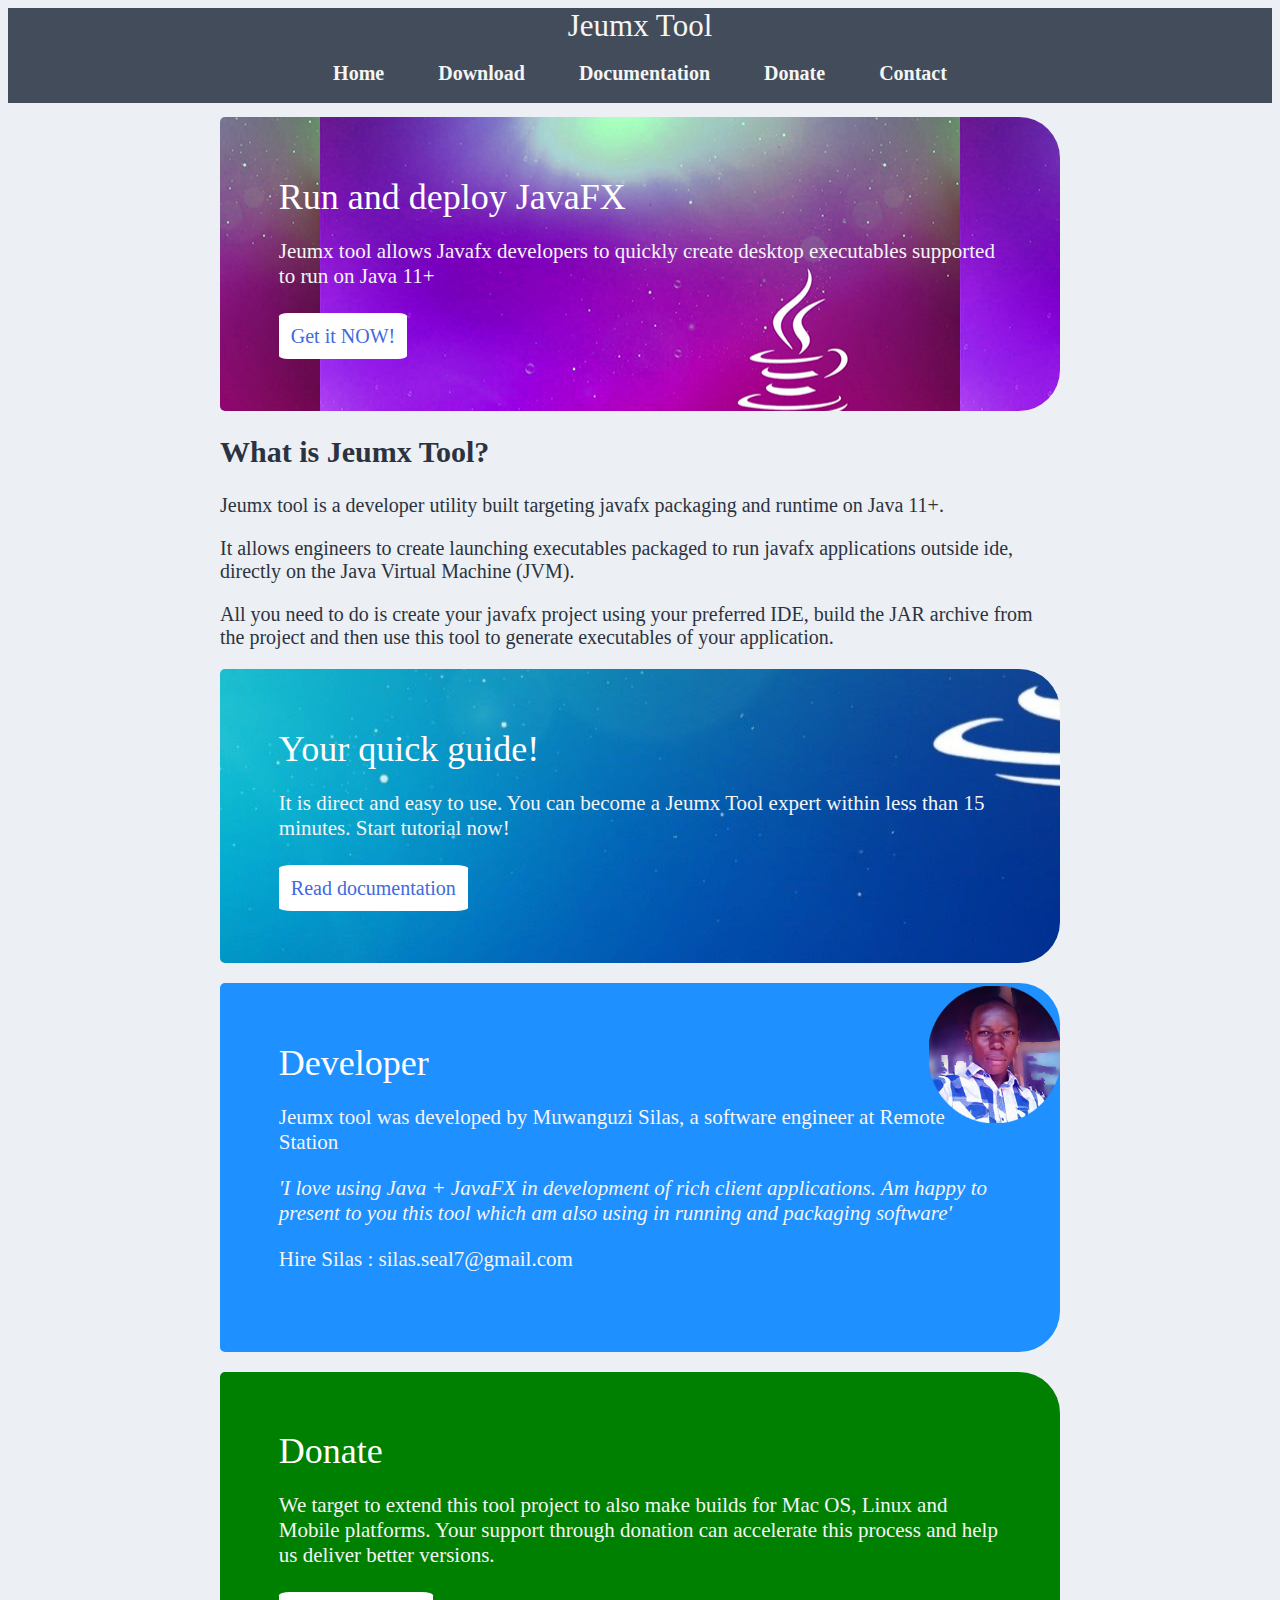
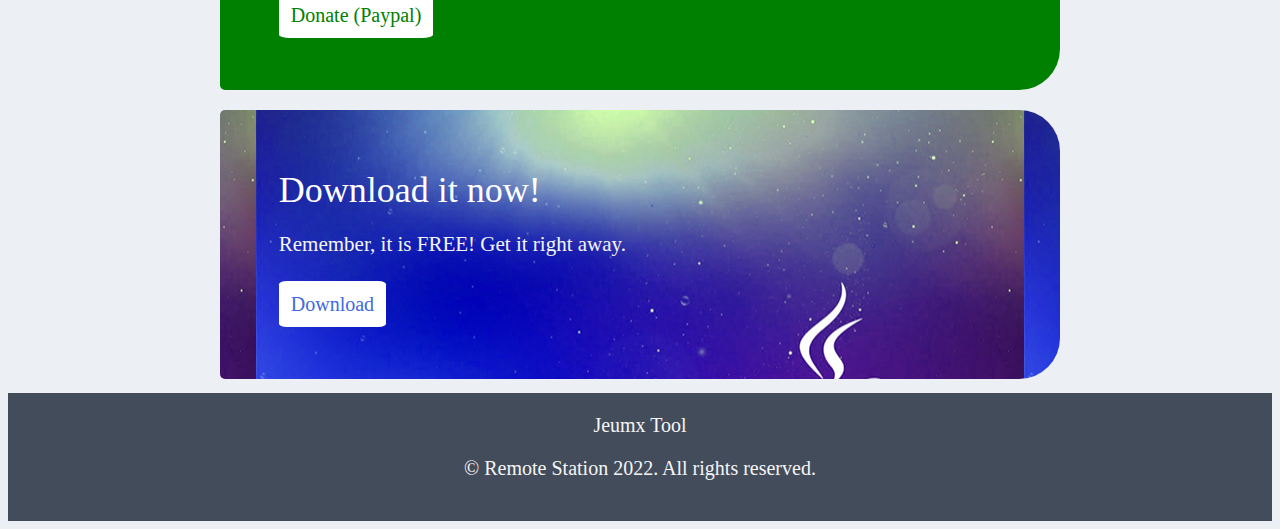
<file: JeumxToolSite/web/index.html>
<!DOCTYPE html>
<!--
Click nbfs://nbhost/SystemFileSystem/Templates/Licenses/license-default.txt to change this license
Click nbfs://nbhost/SystemFileSystem/Templates/JSP_Servlet/Html.html to edit this template
-->
<html>
    <head>
        
        <title>Jeumx Tool | Run and deploy Javafx</title>
        
        <meta charset="UTF-8">
        <meta name="viewport" content="width=device-width, initial-scale=1.0">
        <meta name="keywords" content="Jeumxtool, Jeumx, tool, java, javafx, deploy, deploying javafx,
              run javafx outside ide, run javafx on windows, package javafx application, java deployment tool,
              Muwanguzi Silas, javafx 11, javafx 11+, javafx 17, jdk 17, javafx tool, javafx for windows">
        <meta name="author" content="Muwanguzi Silas @Remote Station">
        <meta name="description" content="Javafx native executables building, packaging and deployment tool">
        
        <link rel="stylesheet" href="style.css" />
        <link rel="shortcut icon" href="images/jeumx.ico" />
        
        <script src="js/jQuery_3.6.0_dev.js"></script>
        <script src="js/factory.js"></script>
        <script src="js/action.js"></script>
        <script src="js/home.js"></script>
        
    </head>
    
    <body>
        
    </body>
</html>
</file>
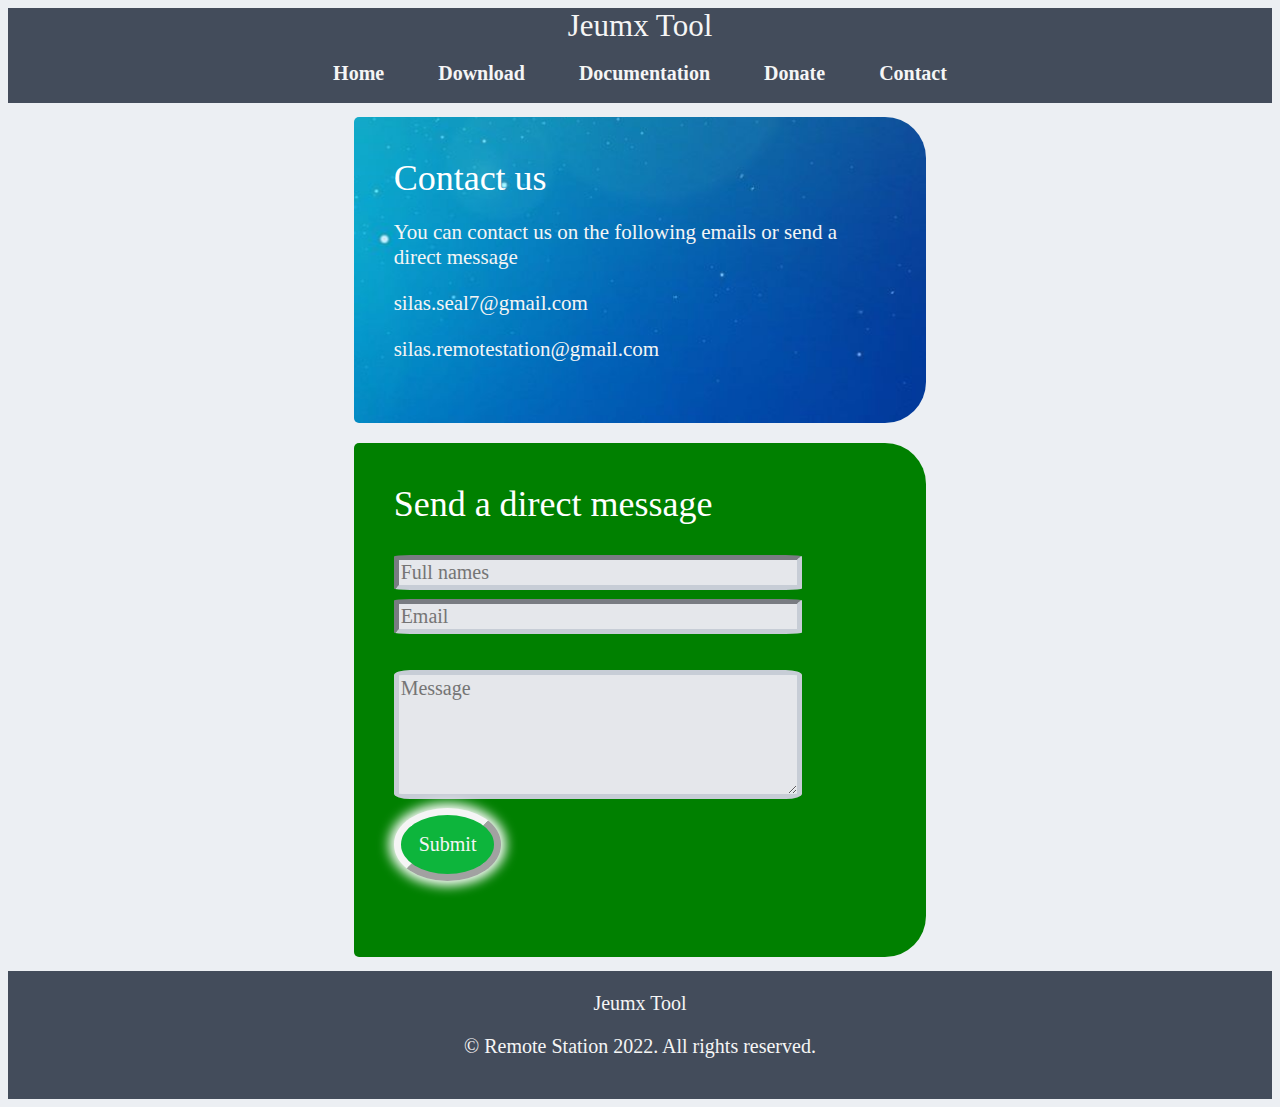
<file: JeumxToolSite/web/contact.html>
<!DOCTYPE html>
<!--
Click nbfs://nbhost/SystemFileSystem/Templates/Licenses/license-default.txt to change this license
Click nbfs://nbhost/SystemFileSystem/Templates/JSP_Servlet/Html.html to edit this template
-->
<html>
    <head>
        
        <title>Jeumx Tool | Contact</title>
        
        <meta charset="UTF-8">
        <meta name="viewport" content="width=device-width, initial-scale=1.0">
        <meta name="keywords" content="Jeumxtool, Jeumx, tool, java, javafx, deploy, deploying javafx,
              run javafx outside ide, run javafx on windows, package javafx application, java deployment tool,
              Muwanguzi Silas, javafx 11, javafx 11+, javafx 17, jdk 17, javafx tool, javafx for windows">
        <meta name="author" content="Muwanguzi Silas @Remote Station">
        <meta name="description" content="Javafx native executables building, packaging and deployment tool">
        
        <link rel="stylesheet" href="style.css" />
        <link rel="shortcut icon" href="images/jeumx.ico" />
        
        <script src="js/jQuery_3.6.0_dev.js"></script>
        <script src="js/factory.js"></script>
        <script src="js/action.js"></script>
        <script src="js/contact.js"></script>
        
    </head>
    
    <body>
        
    </body>
</html>
</file>
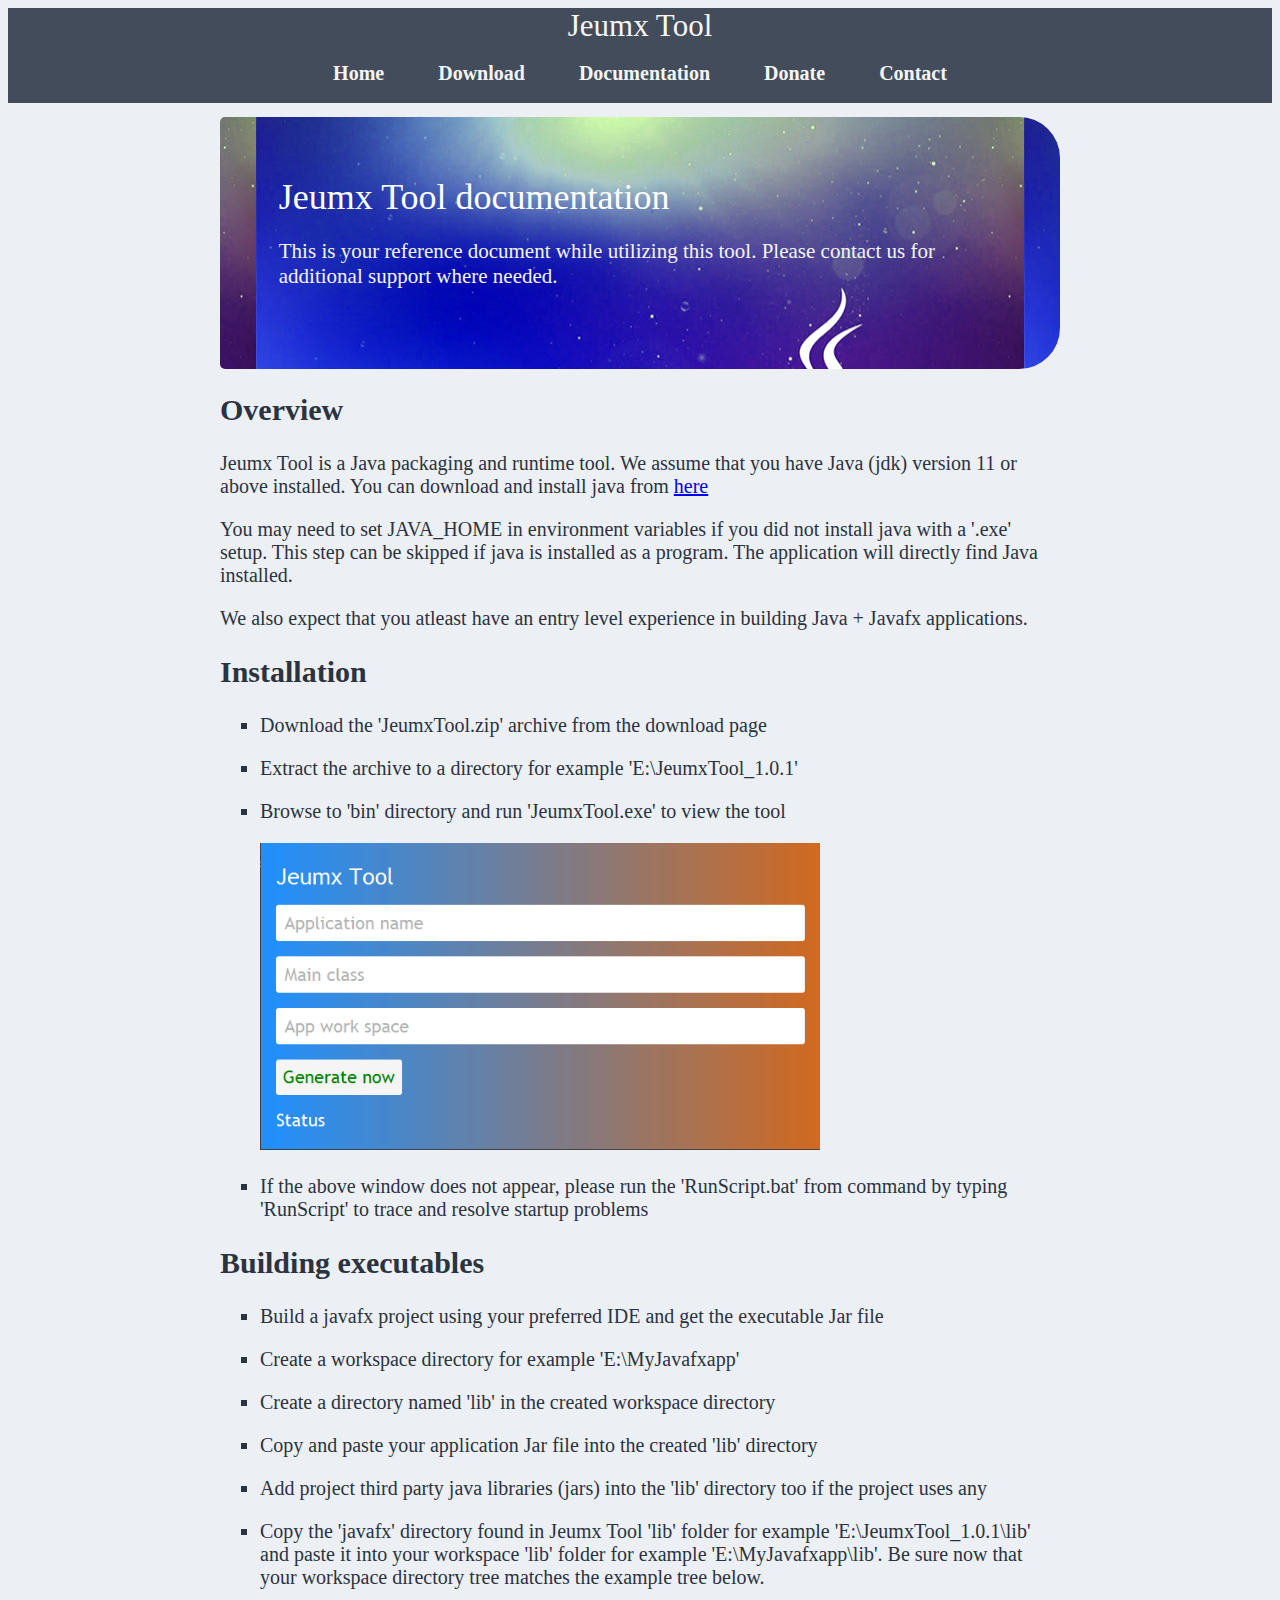
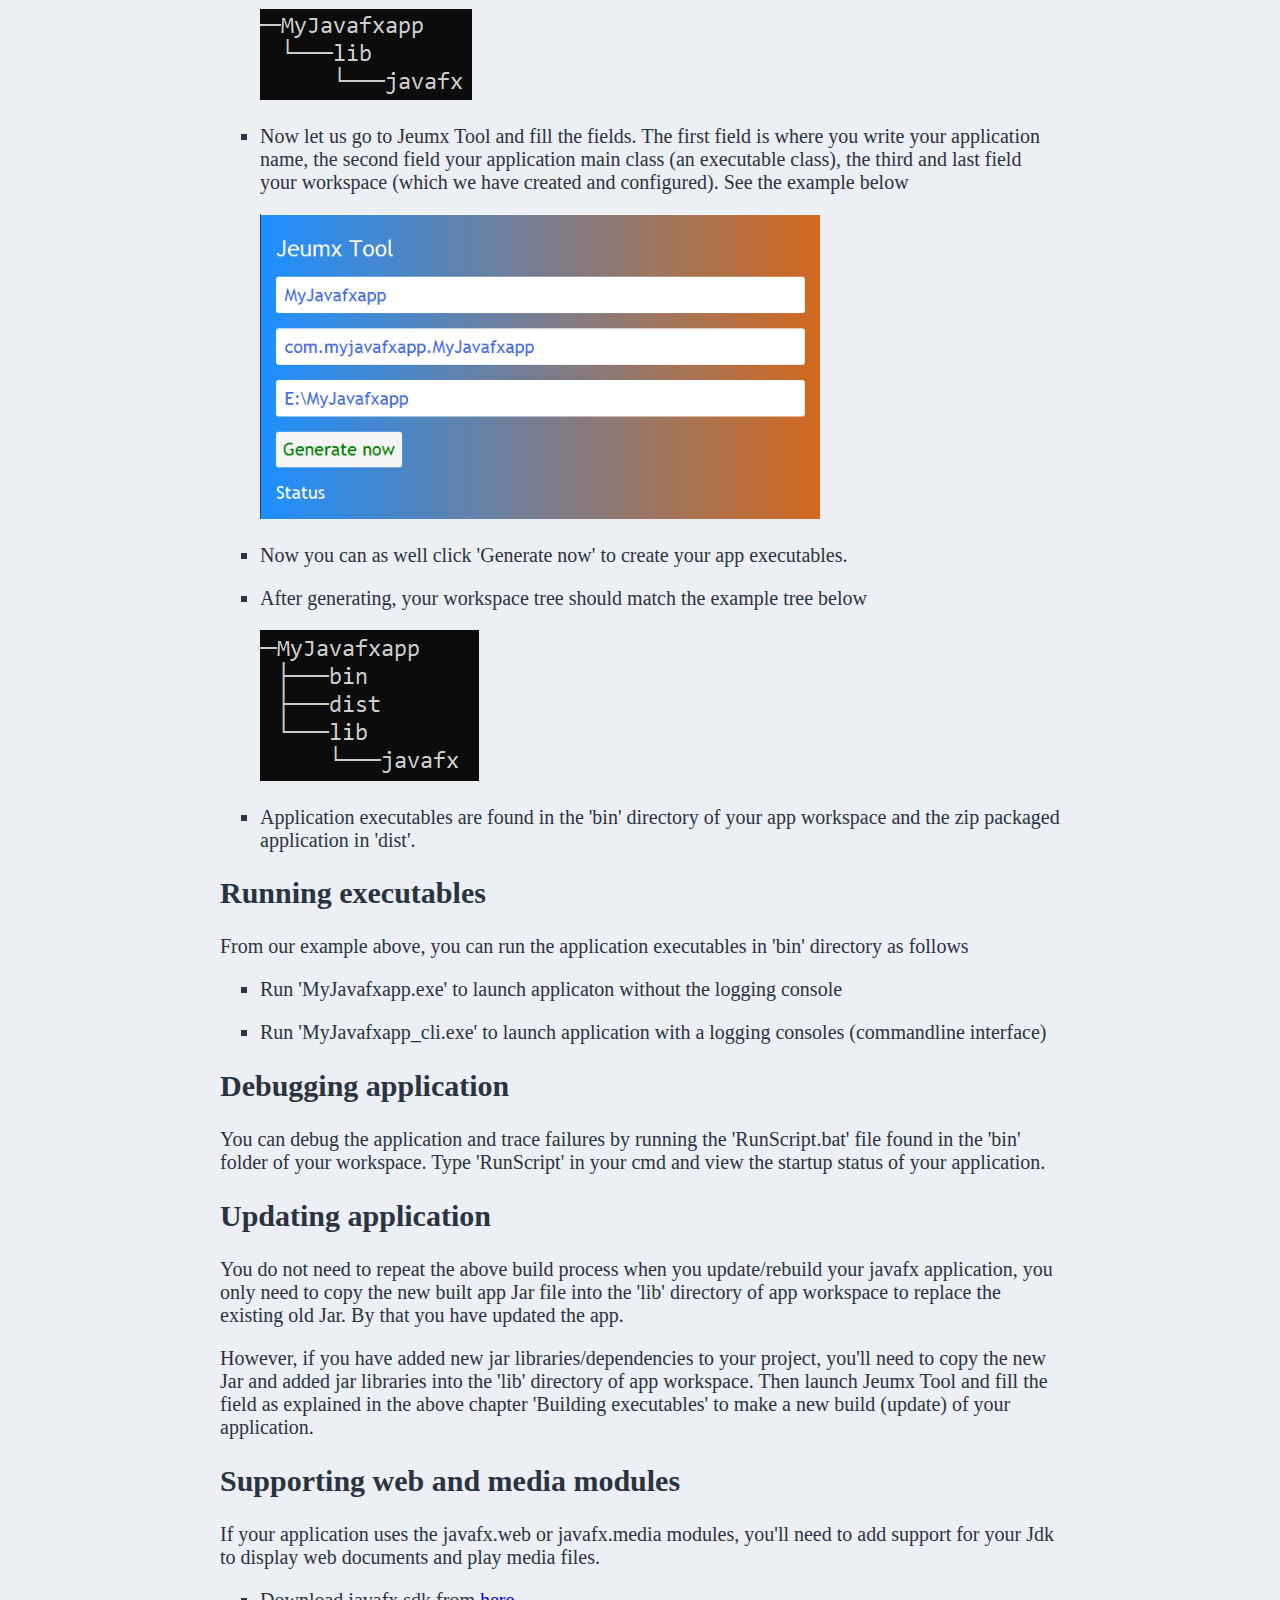
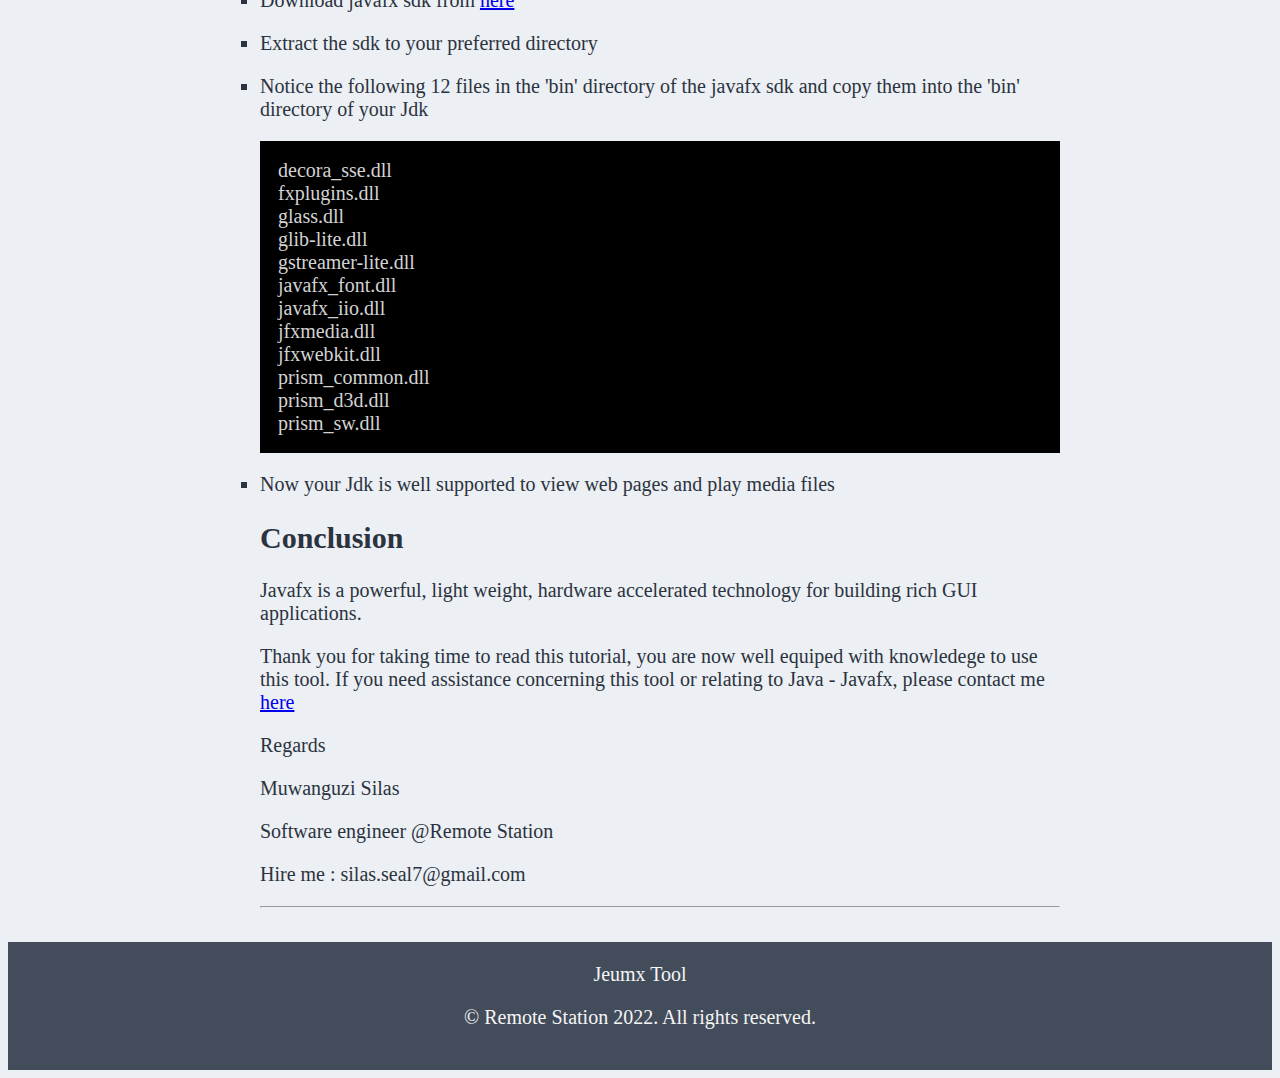
<file: JeumxToolSite/web/doc.html>
<!DOCTYPE html>
<!--
Click nbfs://nbhost/SystemFileSystem/Templates/Licenses/license-default.txt to change this license
Click nbfs://nbhost/SystemFileSystem/Templates/JSP_Servlet/Html.html to edit this template
-->
<html>
    <head>
        
        <title>Jeumx Tool | Documentation </title>
        
        <meta charset="UTF-8">
        <meta name="viewport" content="width=device-width, initial-scale=1.0">
        <meta name="keywords" content="Jeumxtool, Jeumx, tool, java, javafx, deploy, deploying javafx,
              run javafx outside ide, run javafx on windows, package javafx application, java deployment tool,
              Muwanguzi Silas, javafx 11, javafx 11+, javafx 17, jdk 17, javafx tool, javafx for windows">
        <meta name="author" content="Muwanguzi Silas @Remote Station">
        <meta name="description" content="Javafx native executables building, packaging and deployment tool">
        
        <link rel="stylesheet" href="style.css" />
        <link rel="shortcut icon" href="images/jeumx.ico" />
        
        <script src="js/jQuery_3.6.0_dev.js"></script>
        <script src="js/factory.js"></script>
        <script src="js/action.js"></script>
        <script src="js/doc.js"></script>
        
    </head>
    
    <body>
        
    </body>
</html>
</file>
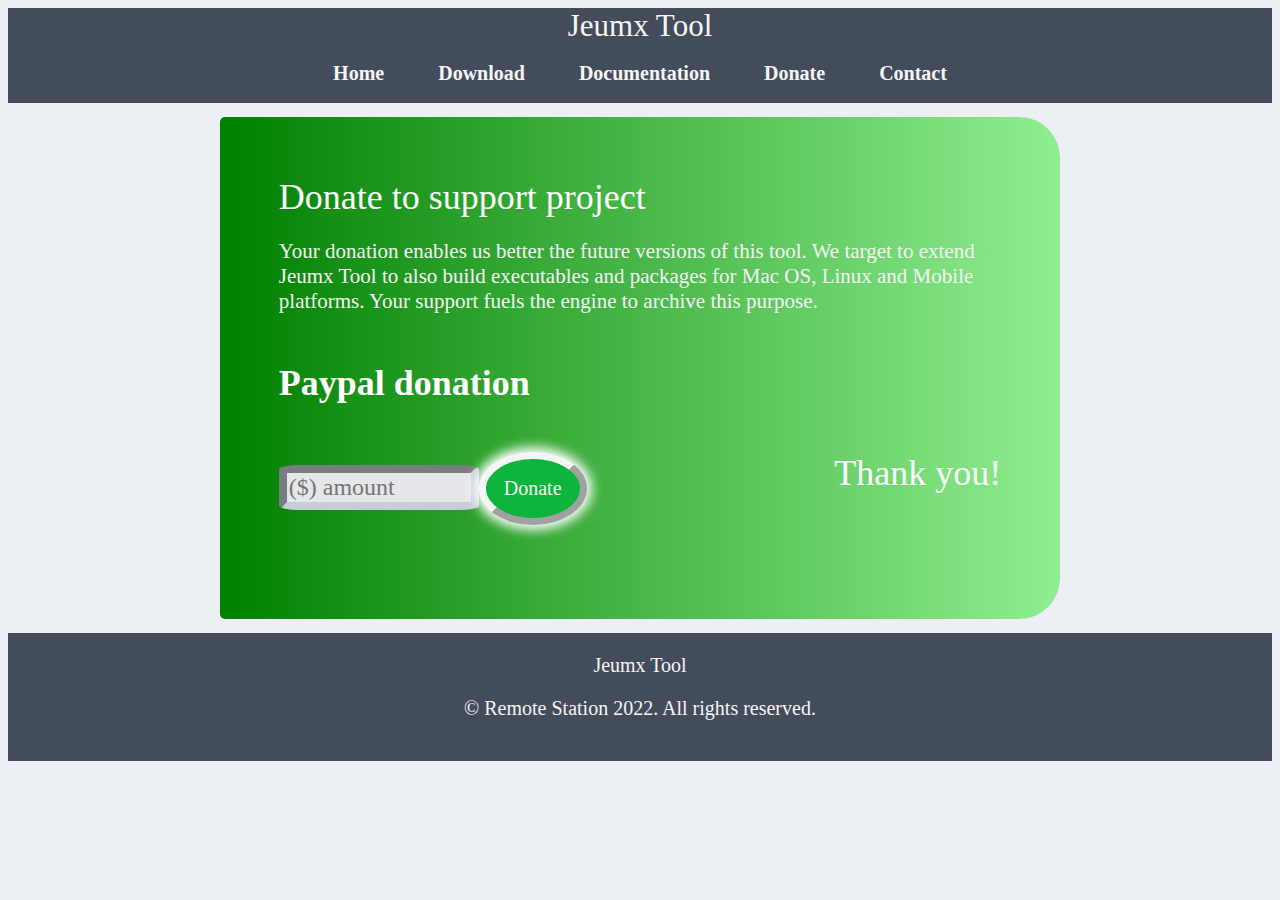
<file: JeumxToolSite/web/donate.html>
<!DOCTYPE html>
<!--
Click nbfs://nbhost/SystemFileSystem/Templates/Licenses/license-default.txt to change this license
Click nbfs://nbhost/SystemFileSystem/Templates/JSP_Servlet/Html.html to edit this template
-->
<html>
    <head>
        
        <title>Jeumx Tool | Donate</title>
        
        <meta charset="UTF-8">
        <meta name="viewport" content="width=device-width, initial-scale=1.0">
        <meta name="keywords" content="Jeumxtool, Jeumx, tool, java, javafx, deploy, deploying javafx,
              run javafx outside ide, run javafx on windows, package javafx application, java deployment tool,
              Muwanguzi Silas, javafx 11, javafx 11+, javafx 17, jdk 17, javafx tool, javafx for windows">
        <meta name="author" content="Muwanguzi Silas @Remote Station">
        <meta name="description" content="Javafx native executables building, packaging and deployment tool">
        
        <link rel="stylesheet" href="style.css" />
        <link rel="shortcut icon" href="images/jeumx.ico" />
        
        <script src="js/jQuery_3.6.0_dev.js"></script>
        <script src="js/factory.js"></script>
        <script src="js/action.js"></script>
        <script src="js/donate.js"></script>
        
    </head>
    
    <body>
        
    </body>
</html>
</file>
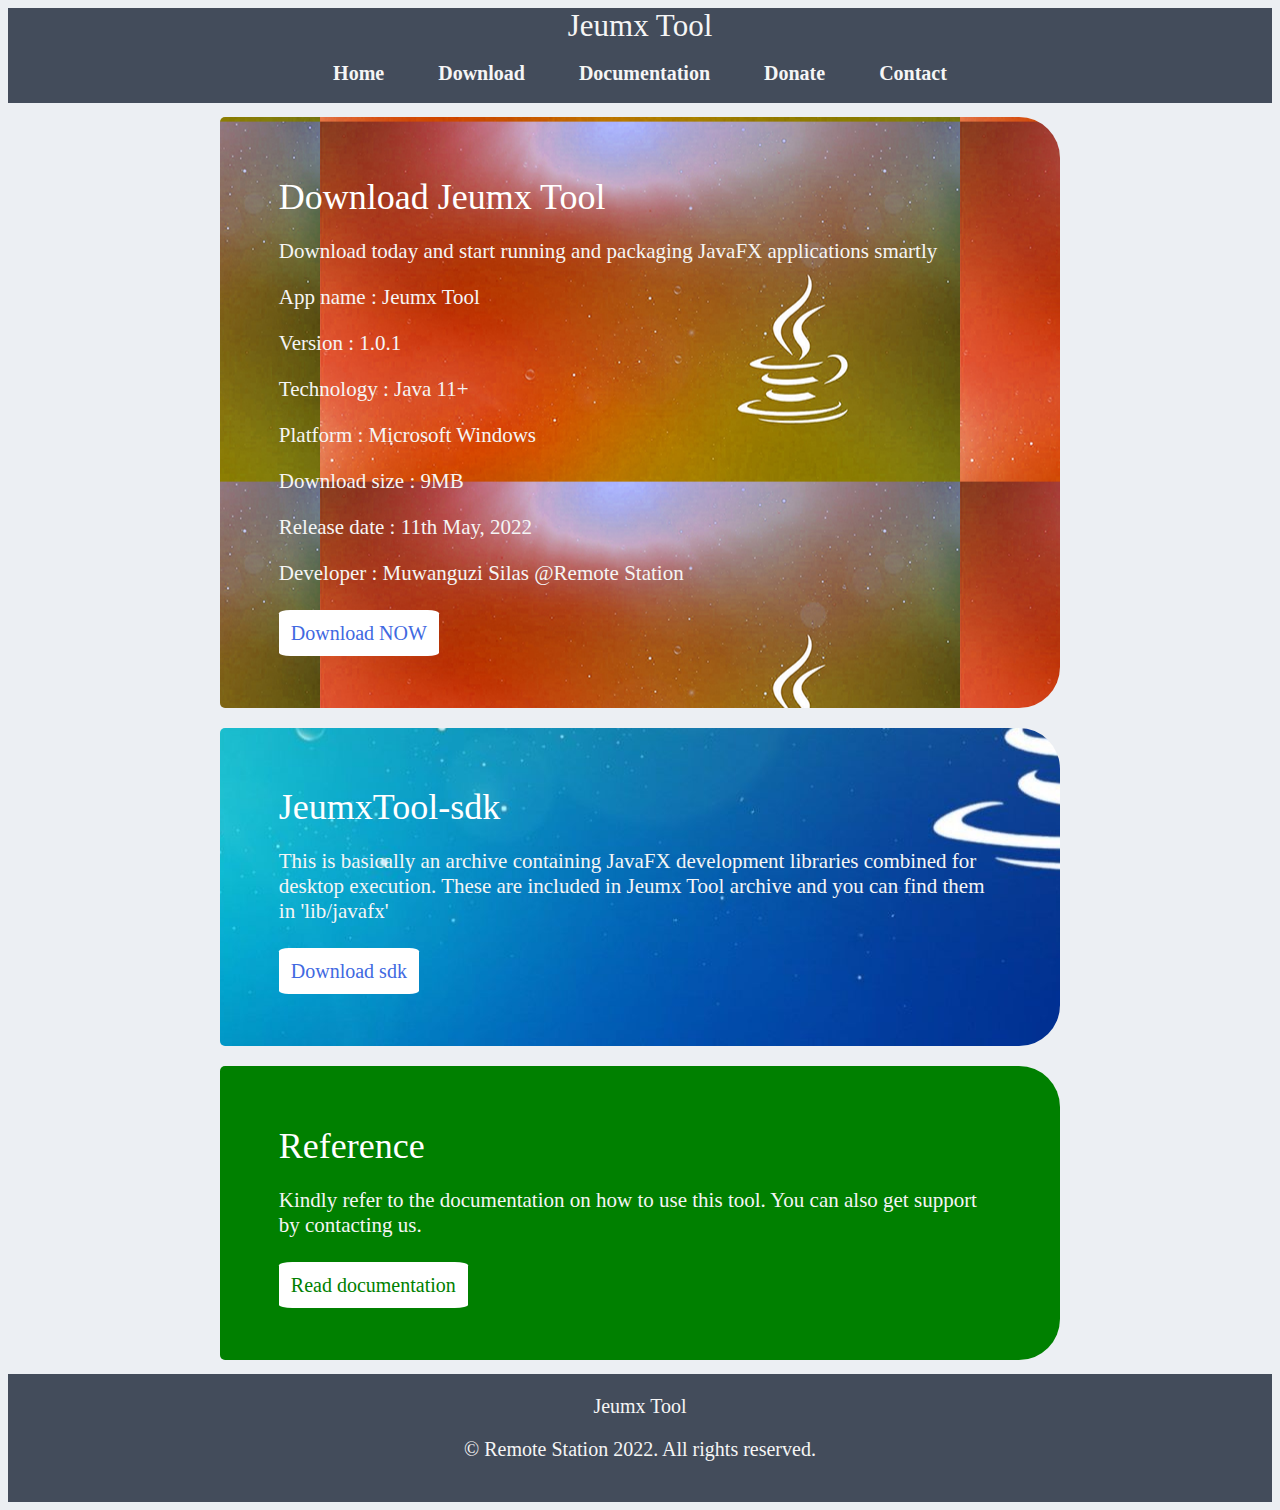
<file: JeumxToolSite/web/download.html>
<!DOCTYPE html>
<!--
Click nbfs://nbhost/SystemFileSystem/Templates/Licenses/license-default.txt to change this license
Click nbfs://nbhost/SystemFileSystem/Templates/JSP_Servlet/Html.html to edit this template
-->
<html>
    <head>
        
        <title>Jeumx Tool | Download</title>
        
        <meta charset="UTF-8">
        <meta name="viewport" content="width=device-width, initial-scale=1.0">
        <meta name="keywords" content="Jeumxtool, Jeumx, tool, java, javafx, deploy, deploying javafx,
              run javafx outside ide, run javafx on windows, package javafx application, java deployment tool,
              Muwanguzi Silas, javafx 11, javafx 11+, javafx 17, jdk 17, javafx tool, javafx for windows">
        <meta name="author" content="Muwanguzi Silas @Remote Station">
        <meta name="description" content="Javafx native executables building, packaging and deployment tool">
        
        <link rel="stylesheet" href="style.css" />
        <link rel="shortcut icon" href="images/jeumx.ico" />
        
        <script src="js/jQuery_3.6.0_dev.js"></script>
        <script src="js/factory.js"></script>
        <script src="js/action.js"></script>
        <script src="js/download.js"></script>
        
    </head>
    
    <body>
        
    </body>
</html>
</file>
<file: JeumxToolSite/web/style.css>
/*
Click nbfs://nbhost/SystemFileSystem/Templates/Licenses/license-default.txt to change this license
Click nbfs://nbhost/SystemFileSystem/Templates/JSP_Servlet/CascadeStyleSheet.css to edit this template
*/
/* 
    Created on : May 8, 2022, 4:13:28 PM
    Author     : Silas
*/

body {
    background: hsl(217, 21%, 94%) fixed;
}

.titling {
    font-size: 31px;
}

.navigation {
    background: hsl(217, 15%, 31%);
    font-family: Bahnschrift;
    font-size: 20px;
    color: whitesmoke;
    display: flex;
    flex-direction: column;
    justify-content: center;
    align-content: center;
    text-align: center;
    top: 0px;
}

.navigation a {
    padding-bottom: 15px;
    padding-top: 15px;
    padding-right: 27px;
    padding-left: 27px;
    text-decoration: none;
    background: hsl(217, 15%, 31%);
    transition: background 1s;
    color: whitesmoke;
    float: left;
}

.navigation a:hover {
    background: hsl(217, 21%, 94%);
    color: hsl(217, 15%, 31%);
}

.content {
    background: hsl(217, 21%, 94%);
    font-family: Bahnschrift;
    font-size: 20px;
    color: hsl(217, 20%, 21%);
    max-width: 840px;
    padding: 12px;
}

.widget {
    background: url(images/javabg2.jpg) center 2%,2% dodgerblue;
    background-repeat: repeat;
    color: white;
    padding: 7%;
    font-size: 180%;
    border-radius: 5px 41px 41px 5px;
}

.widget .over {
    font-size: 21px;
    color: whitesmoke;
}

.widget a {
    background: white;
    color: royalblue;
    padding: 12px;
    font-size: 20px;
    text-decoration: none;
    border-radius: 7%;
    transition: background 1s;
    /*float: right;*/
}

.widget a:hover {
    background: hsl(217, 91%, 90%);
}

.widgetb {
    background: url(images/javabg.jpg) center 100%,100% dodgerblue;
    background-repeat: repeat;
    color: white;
    padding: 7%;
    font-size: 180%;
    border-radius: 5px 41px 41px 5px;
}

.widgetb .over {
    font-size: 21px;
    color: whitesmoke;
}

.widgetb a {
    background: white;
    color: royalblue;
    padding: 12px;
    font-size: 20px;
    text-decoration: none;
    border-radius: 7%;
    transition: background 1s;
    /*float: right;*/
}

.widgetb a:hover {
    background: hsl(217, 91%, 90%);
}

.widgetbdup {
    background: green;
    color: white;
    padding: 7%;
    font-size: 180%;
    border-radius: 5px 41px 41px 5px;
}

.widgetbdup .over {
    font-size: 21px;
    color: whitesmoke;
}

.widgetbdup a {
    background: white;
    color: green;
    padding: 12px;
    font-size: 20px;
    text-decoration: none;
    border-radius: 7%;
    transition: background 1s;
    /*float: right;*/
}

.widgetbdup a:hover {
    background: hsl(217, 91%, 90%);
}

.widgetc {
    background: url(images/javabg1.jpg) center 2%,2% dodgerblue;
    background-repeat: repeat;
    color: white;
    padding: 7%;
    font-size: 180%;
    border-radius: 5px 41px 41px 5px;
}

.widgetc .over {
    font-size: 21px;
    color: whitesmoke;
}

.widgetc a {
    background: white;
    color: royalblue;
    padding: 12px;
    font-size: 20px;
    text-decoration: none;
    border-radius: 7%;
    transition: background 1s;
    /*float: right;*/
}

.widgetc a:hover {
    background: hsl(217, 91%, 90%);
}

.widgetd {
    background: url(images/javabg3.jpg) center 7%,7% dodgerblue;
    background-repeat: repeat;
    color: white;
    padding: 7%;
    font-size: 180%;
    border-radius: 5px 41px 41px 5px;
}

.widgetd .over {
    font-size: 21px;
    color: whitesmoke;
}

.widgetd a {
    background: white;
    color: royalblue;
    padding: 12px;
    font-size: 20px;
    text-decoration: none;
    border-radius: 7%;
    transition: background 1s;
    /*float: right;*/
}

.widgetd a:hover {
    background: hsl(217, 91%, 90%);
}

.don {
    background: linear-gradient(to right, green, lightgreen);
    color: white;
    padding: 7%;
    font-size: 180%;
    border-radius: 5px 41px 41px 5px;
}

.don .over {
    font-size: 21px;
    color: whitesmoke;
}

.don a {
    background: white;
    color: green;
    padding: 12px;
    font-size: 20px;
    text-decoration: none;
    border-radius: 7%;
    transition: background 1s;
    /*float: right;*/
}

.don a:hover {
    background: hsl(217, 91%, 90%);
}

.dev {
    background: url(images/silas.png) right 3px,3px dodgerblue;
    background-repeat: no-repeat;
    background-size: 131px,131px;
    color: white;
    padding: 7%;
    font-size: 180%;
    border-radius: 5px 41px 41px 5px;
}

.dev .over {
    font-size: 21px;
    color: whitesmoke;
}

.dev .desc {
    font-size: 21px;
    color: whitesmoke;
    font-style: italic;
}

.load {
    top: 0px;
    left: 0px;
    right: 0px;
    bottom: 0px;
    position: fixed;
    background: url(images/aload.gif) center hsl(217, 15%, 91%);
    background-size: 37px,37px;
    background-repeat: no-repeat;
}

.input {
    background: hsl(217, 15%, 91%);
    border-color: hsl(217, 15%, 81%);
    color: hsl(217, 15%, 31%);
    border-width: 5px;
    border-radius: 4%;
    font-family: Bahnschrift;
    font-size: 20px;
    width: 80%;
    transition: border-color 1s;
}

.input:focus {
    border-color: hsl(217, 15%, 51%);
}

.ginput {
    background: hsl(217, 15%, 91%);
    border-color: hsl(217, 15%, 81%);
    color: hsl(217, 15%, 31%);
    border-width: 8px;
    border-radius: 10%;
    font-family: Bahnschrift;
    font-size: 24px;
    width: 180px;
    transition: border-color 1s;
}

.ginput:focus {
    border-color: hsl(217, 15%, 51%);
}

button {
    font-family: Bahnschrift;
    font-size: 20px;
    background: hsl(137, 87%, 38%);
    color: whitesmoke;
    padding: 18px;
    transition: background 1s;
    border-width: 7px;
    border-color: whitesmoke;
    box-shadow: 0px 0px 12px 5px white;
    border-radius: 50%;
}

button:hover {
    background: hsl(217, 51%, 51%);
}

.footer {
    background: hsl(217, 15%, 31%);
    padding: 21px;
    font-family: Bahnschrift;
    font-size: 20px;
    color: whitesmoke;
    text-align: center;
}

thanks{
    float: right;
}

.window {
    width: 70%;
    height: 37.5%;
    
}
</file>
